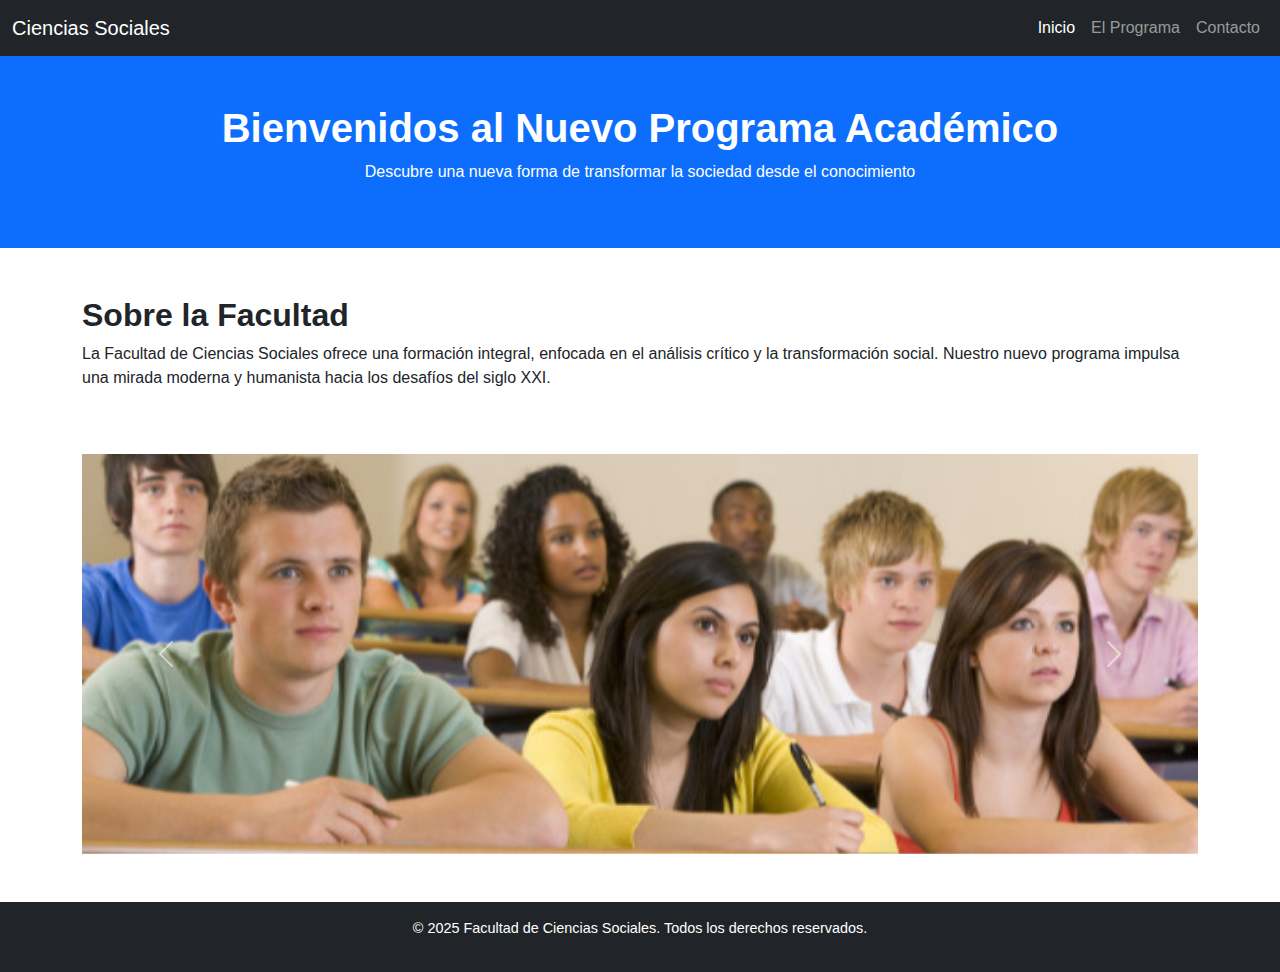
<file: index.html>
<!DOCTYPE html>
<html lang="es">
<head>
  <meta charset="UTF-8" />
  <meta name="viewport" content="width=device-width, initial-scale=1.0" />
  <title>Facultad de Ciencias Sociales</title>
  <link href="https://cdn.jsdelivr.net/npm/bootstrap@5.3.3/dist/css/bootstrap.min.css" rel="stylesheet" />
  <link rel="stylesheet" href="css/estilos.css" />
</head>
<body>

  <nav class="navbar navbar-expand-lg navbar-dark bg-dark">
    <div class="container-fluid">
      <a class="navbar-brand" href="#">Ciencias Sociales</a>
      <button class="navbar-toggler" type="button" data-bs-toggle="collapse" data-bs-target="#menuPrincipal">
        <span class="navbar-toggler-icon"></span>
      </button>
      <div class="collapse navbar-collapse" id="menuPrincipal">
        <ul class="navbar-nav ms-auto">
          <li class="nav-item"><a class="nav-link active" href="index.html">Inicio</a></li>
          <li class="nav-item"><a class="nav-link" href="programa.html">El Programa</a></li>
          <li class="nav-item"><a class="nav-link" href="contacto.html">Contacto</a></li>
        </ul>
      </div>
    </div>
  </nav>

  <header class="text-center bg-primary text-white py-5">
    <h1>Bienvenidos al Nuevo Programa Académico</h1>
    <p>Descubre una nueva forma de transformar la sociedad desde el conocimiento</p>
  </header>

  <section class="container py-5">
    <h2>Sobre la Facultad</h2>
    <p>La Facultad de Ciencias Sociales ofrece una formación integral, enfocada en el análisis crítico y la transformación social. Nuestro nuevo programa impulsa una mirada moderna y humanista hacia los desafíos del siglo XXI.</p>
  </section>

  <section class="container mb-5">
    <div id="carruselFacultad" class="carousel slide" data-bs-ride="carousel">
      <div class="carousel-inner">
        <div class="carousel-item active">
          <img src="img/facultad1.jpg" class="d-block w-100" alt="Estudiantes en aula" />
        </div>
        <div class="carousel-item">
          <img src="img/facultad2.jpg" class="d-block w-100" alt="Biblioteca moderna" />
        </div>
        <div class="carousel-item">
          <img src="img/facultad3.jpg" class="d-block w-100" alt="Conferencia académica" />
        </div>
      </div>
      <button class="carousel-control-prev" type="button" data-bs-target="#carruselFacultad" data-bs-slide="prev">
        <span class="carousel-control-prev-icon"></span>
        <span class="visually-hidden">Anterior</span>
      </button>
      <button class="carousel-control-next" type="button" data-bs-target="#carruselFacultad" data-bs-slide="next">
        <span class="carousel-control-next-icon"></span>
        <span class="visually-hidden">Siguiente</span>
      </button>
    </div>
  </section>

  <footer class="bg-dark text-white text-center py-3">
    <p>&copy; 2025 Facultad de Ciencias Sociales. Todos los derechos reservados.</p>
  </footer>

  <script src="https://cdn.jsdelivr.net/npm/bootstrap@5.3.3/dist/js/bootstrap.bundle.min.js"></script>
</body>
</html>
</file>
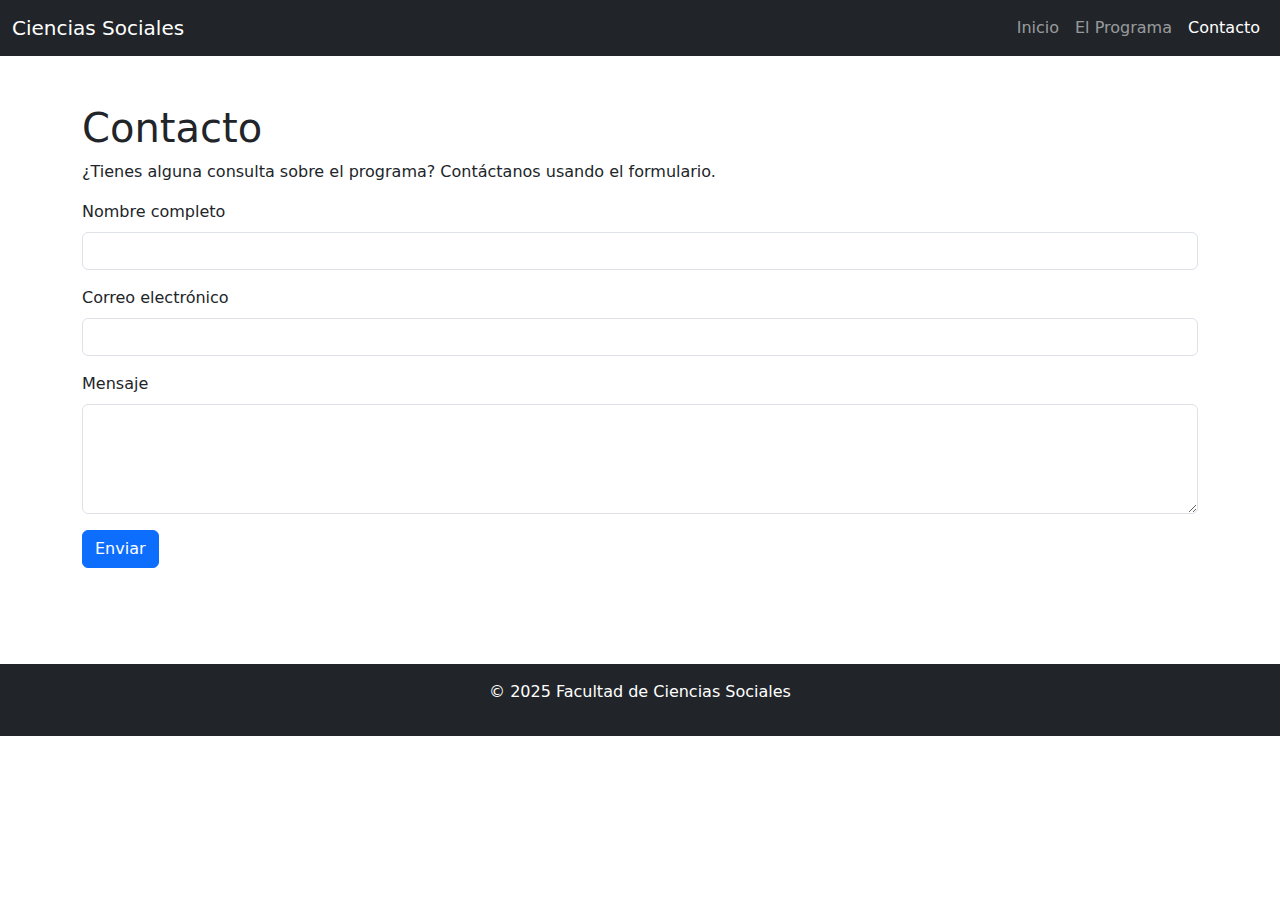
<file: contacto.html>
<!DOCTYPE html>
<html lang="es">
<head>
  <meta charset="UTF-8" />
  <meta name="viewport" content="width=device-width, initial-scale=1.0"/>
  <title>Contacto - Ciencias Sociales</title>
  <link href="https://cdn.jsdelivr.net/npm/bootstrap@5.3.3/dist/css/bootstrap.min.css" rel="stylesheet"/>
</head>
<body>

  <nav class="navbar navbar-expand-lg navbar-dark bg-dark">
    <div class="container-fluid">
      <a class="navbar-brand" href="#">Ciencias Sociales</a>
      <button class="navbar-toggler" data-bs-toggle="collapse" data-bs-target="#menuPrincipal">
        <span class="navbar-toggler-icon"></span>
      </button>
      <div class="collapse navbar-collapse" id="menuPrincipal">
        <ul class="navbar-nav ms-auto">
          <li class="nav-item"><a class="nav-link" href="index.html">Inicio</a></li>
          <li class="nav-item"><a class="nav-link" href="programa.html">El Programa</a></li>
          <li class="nav-item"><a class="nav-link active" href="contacto.html">Contacto</a></li>
        </ul>
      </div>
    </div>
  </nav>

  <main class="container py-5">
    <h1>Contacto</h1>
    <p>¿Tienes alguna consulta sobre el programa? Contáctanos usando el formulario.</p>

    <form>
      <div class="mb-3">
        <label for="nombre" class="form-label">Nombre completo</label>
        <input type="text" id="nombre" class="form-control" required />
      </div>
      <div class="mb-3">
        <label for="correo" class="form-label">Correo electrónico</label>
        <input type="email" id="correo" class="form-control" required />
      </div>
      <div class="mb-3">
        <label for="mensaje" class="form-label">Mensaje</label>
        <textarea id="mensaje" class="form-control" rows="4" required></textarea>
      </div>
      <button type="submit" class="btn btn-primary">Enviar</button>
    </form>
  </main>

  <footer class="bg-dark text-white text-center py-3 mt-5">
    <p>&copy; 2025 Facultad de Ciencias Sociales</p>
  </footer>

  <script src="https://cdn.jsdelivr.net/npm/bootstrap@5.3.3/dist/js/bootstrap.bundle.min.js"></script>
</body>
</html>
</file>
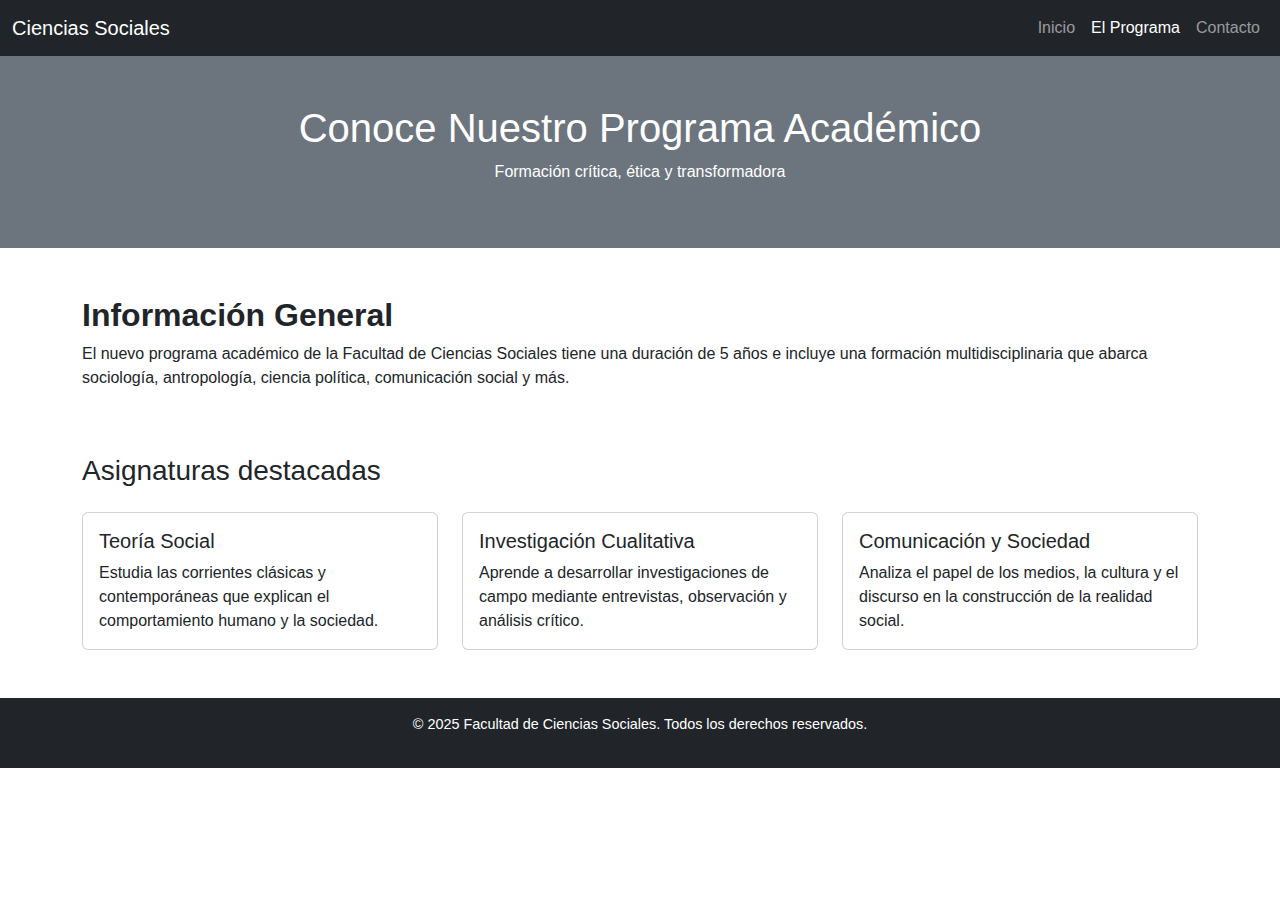
<file: programa.html>
<!DOCTYPE html>
<html lang="es">
<head>
  <meta charset="UTF-8">
  <meta name="viewport" content="width=device-width, initial-scale=1.0">
  <title>El Programa Académico</title>
  <link href="https://cdn.jsdelivr.net/npm/bootstrap@5.3.3/dist/css/bootstrap.min.css" rel="stylesheet">
  <link rel="stylesheet" href="css/estilos.css">
</head>
<body>

  <!-- Barra de navegación -->
  <nav class="navbar navbar-expand-lg navbar-dark bg-dark">
    <div class="container-fluid">
      <a class="navbar-brand" href="#">Ciencias Sociales</a>
      <button class="navbar-toggler" type="button" data-bs-toggle="collapse" data-bs-target="#menuPrincipal">
        <span class="navbar-toggler-icon"></span>
      </button>
      <div class="collapse navbar-collapse" id="menuPrincipal">
        <ul class="navbar-nav ms-auto">
          <li class="nav-item"><a class="nav-link" href="index.html">Inicio</a></li>
          <li class="nav-item"><a class="nav-link active" href="programa.html">El Programa</a></li>
          <li class="nav-item"><a class="nav-link" href="contacto.html">Contacto</a></li>
        </ul>
      </div>
    </div>
  </nav>

  <!-- Título principal -->
  <header class="text-center bg-secondary text-white py-5">
    <h1 class="display-6">Conoce Nuestro Programa Académico</h1>
    <p>Formación crítica, ética y transformadora</p>
  </header>

  <!-- Sección de información -->
  <section class="container py-5">
    <h2>Información General</h2>
    <p>El nuevo programa académico de la Facultad de Ciencias Sociales tiene una duración de 5 años e incluye una formación multidisciplinaria que abarca sociología, antropología, ciencia política, comunicación social y más.</p>
  </section>

  <!-- Tarjetas de asignaturas -->
  <section class="container mb-5">
    <h3 class="mb-4">Asignaturas destacadas</h3>
    <div class="row row-cols-1 row-cols-md-3 g-4">
      <div class="col">
        <div class="card h-100">
          <div class="card-body">
            <h5 class="card-title">Teoría Social</h5>
            <p class="card-text">Estudia las corrientes clásicas y contemporáneas que explican el comportamiento humano y la sociedad.</p>
          </div>
        </div>
      </div>
      <div class="col">
        <div class="card h-100">
          <div class="card-body">
            <h5 class="card-title">Investigación Cualitativa</h5>
            <p class="card-text">Aprende a desarrollar investigaciones de campo mediante entrevistas, observación y análisis crítico.</p>
          </div>
        </div>
      </div>
      <div class="col">
        <div class="card h-100">
          <div class="card-body">
            <h5 class="card-title">Comunicación y Sociedad</h5>
            <p class="card-text">Analiza el papel de los medios, la cultura y el discurso en la construcción de la realidad social.</p>
          </div>
        </div>
      </div>
    </div>
  </section>

  <!-- Pie de página -->
  <footer class="bg-dark text-white text-center py-3">
    <p>&copy; 2025 Facultad de Ciencias Sociales. Todos los derechos reservados.</p>
  </footer>

  <script src="https://cdn.jsdelivr.net/npm/bootstrap@5.3.3/dist/js/bootstrap.bundle.min.js"></script>
</body>
</html>
</file>
<file: css/estilos.css>
/* Estilo para el carrusel */
.carousel-inner img {
  height: 400px;
  object-fit: cover;
}

/* Ajustes adicionales si deseas */
body {
  font-family: 'Segoe UI', Tahoma, Geneva, Verdana, sans-serif;
}

h1, h2 {
  font-weight: 700;
}

footer {
  font-size: 0.9rem;
}
</file>
